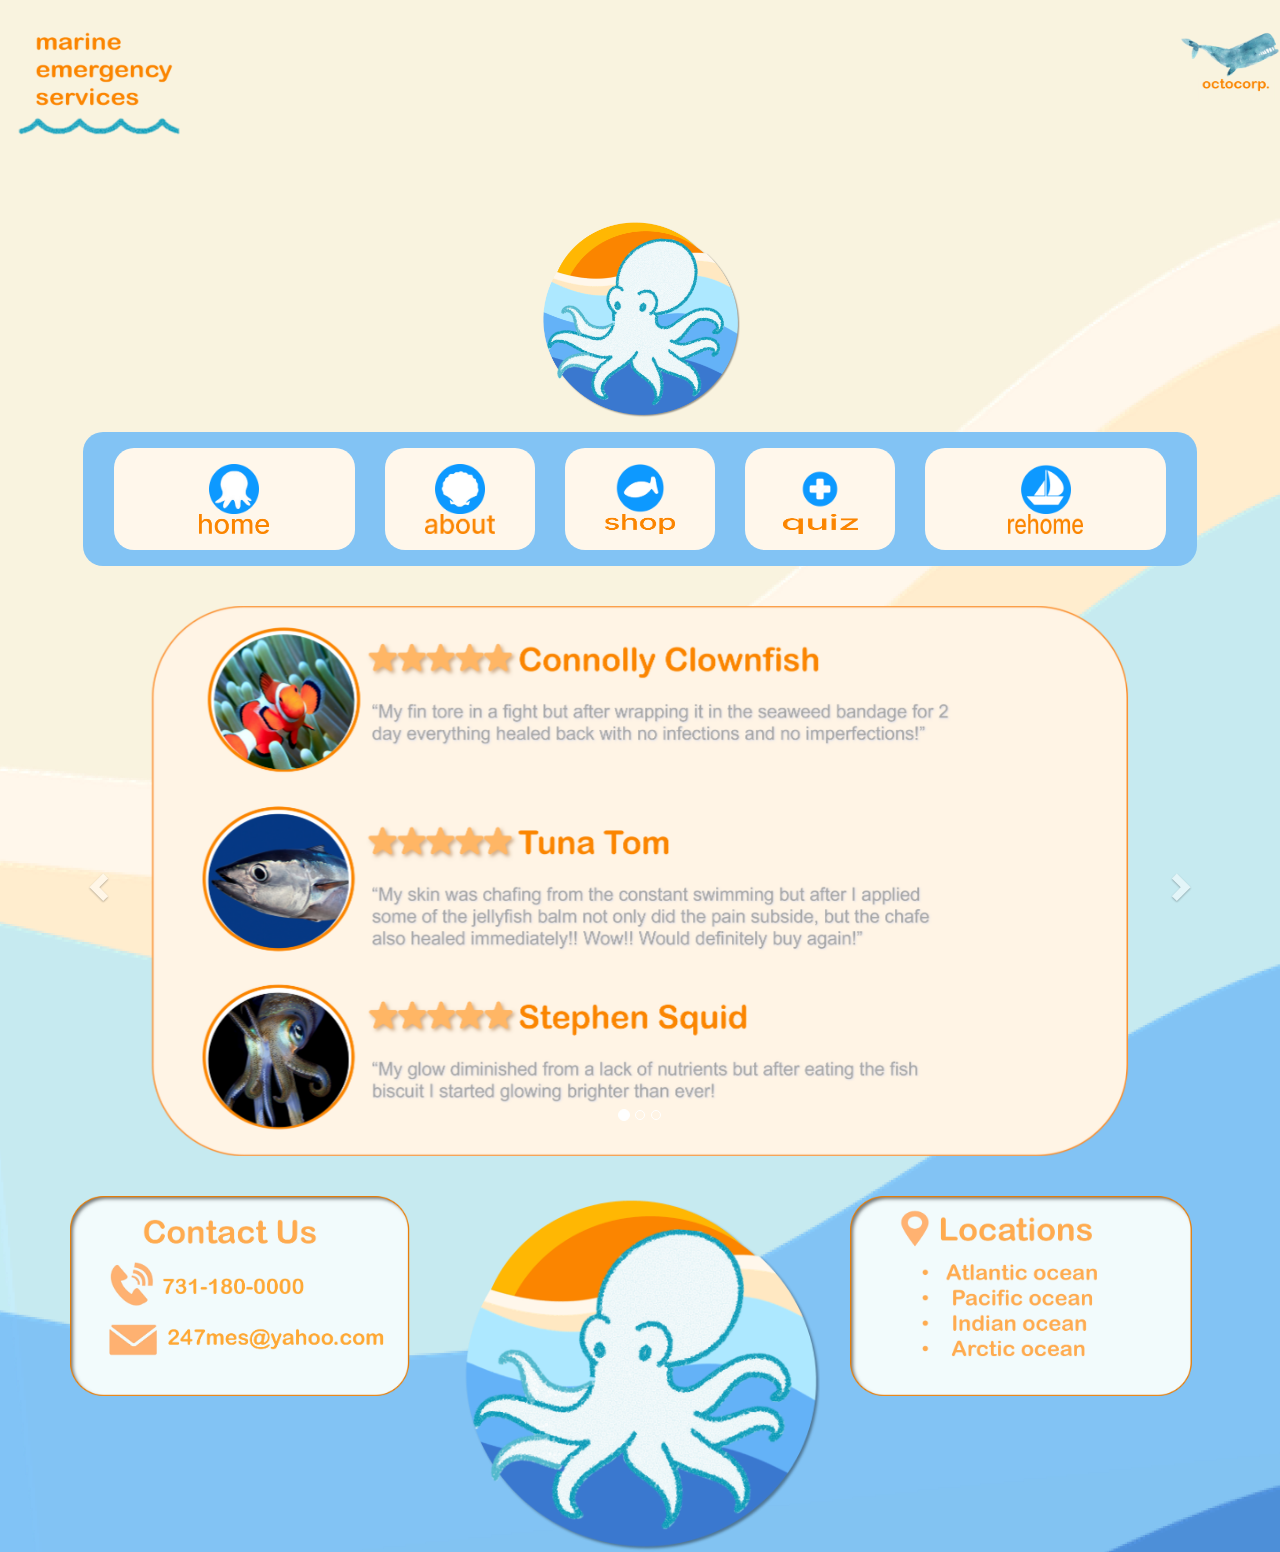
<file: index.html>
<DOCTYPE html>
<html>
  <head>
    <title>MES Home</title>
        <meta charset="utf-8">
        <meta name="viewport" content="width=device-width, initial-scale=1">
        <link rel="stylesheet" href="https://maxcdn.bootstrapcdn.com/bootstrap/3.4.1/css/bootstrap.min.css">
        <script src="https://ajax.googleapis.com/ajax/libs/jquery/3.7.1/jquery.min.js"></script>
        <script src="https://maxcdn.bootstrapcdn.com/bootstrap/3.4.1/js/bootstrap.min.js"></script>
        <link rel="stylesheet" type="text/css" href="style.css">
        <style>
            body {
                background-color: #F9F3DF;
                background-image:url(Images/background.png);
            }
        </style>
        <link href="Images/watermark.ico" rel="favicon">
  </head>
  <body>
    <header>
      <img class="watermark" src="Images/watermark.png">
      <br>  
      <img class="marine" src="Images/leftcorner.png">
      <center><img src="Images/7s3v34xc.png" alt="logo" width="200"></center>
      <br><br><br>
      <div class="container">
        <div class="row">
          <div class="wellness-sec">
            <div class="header-cta">
              <div class="shopcards-sec">
                <div class="col-sm-3">
                  <a class="cards-link" href="index.html">
                    <div class="inn-div">
                      <img class="nav" src="Images/homepageicon.png">
                      <div class="divlink"><center><img class="text" src="Images/homepage.png"></center></div>
                    </div>
                  </a>
                </div>
                <div class="col-sm-2">
                  <a class="cards-link" href="aboutus.html">
                    <div class="inn-div">
                      <img class="nav" src="Images/aboutusicon.png">
                      <div class="divlink"><center><img class="text" src="Images/aboutus.png"></center></div>
                    </div>
                  </a>
                </div>
                <div class="col-sm-2">
                  <a class="cards-link" href="healthandmed.html">
                    <div class="inn-div">
                      <img class="nav" src="Images/healthandmedicineicon.png">
                      <div class="divlink"><center><img class="text" src="Images/healthandmed.png"></center></div>
                    </div>
                  </a>
                </div>
                <div class="col-sm-2">
                  <a class="cards-link" href="healthquiz.html">
                    <div class="inn-div">
                      <img class="nav" src="Images/healthquizicon.png">
                      <div class="divlink"><center><img class="text1" src="Images/healthquiz.png"></center></div>
                    </div>
                  </a>
                </div>
                <div class="col-sm-3">
                  <a class="cards-link" href="relocation.html">
                    <div class="inn-div">
                      <img class="nav" src="Images/relocationicon.png">
                      <div class="divlink"><center><img class="text1" src="Images/relocation.png"></center></div>
                    </div>
                  </a>
                </div>
            </div>
          </div>
        </div>
      </div>
    </header>
    <main>
      <br><br>
      <div id="myCarousel" class="carousel slide" data-ride="carousel">
        <ol class="carousel-indicators">
          <li data-target="#myCarousel" data-slide-to="0" class="active"></li>
          <li data-target="#myCarousel" data-slide-to="1"></li>
          <li data-target="#myCarousel" data-slide-to="2"></li>
        </ol>
        <div class="carousel-inner">
          <div class="item active">
            <center><img class="size" src="Images/review1.png"></center>
          </div>  
          <div class="item">
            <center><img class="size" src="Images/review2.png"></center>
          </div> 
          <div class="item">
            <center><img class="size" src="Images/review3.png"></center>
          </div>
          <div class="item">
            <center><img class="size" src="Images/review4.png"></center>
          </div>
          <div class="item">
            <center><img class="size" src="Images/review5.png"></center>
          </div>
          <div class="item">
            <center><img class="size" src="Images/review6.png"></center>
          </div>
        </div>
        <a class="left carousel-control" href="#myCarousel" data-slide="prev">
          <span class="glyphicon glyphicon-chevron-left"></span>
          <span class="sr-only">Previous</span>
        </a>
        <a class="right carousel-control" href="#myCarousel" data-slide="next">
          <span class="glyphicon glyphicon-chevron-right"></span>
          <span class="sr-only">Next</span>
        </a>
      </div>
    </main>
    <footer>
      <br><br>
      <div class="container">
        <div class="row">
          <img src="Images/contacts.png" class="contact col-md-4">
          <img src="Images/7s3v34xc.png" alt="logo" width="200" class="col-md-4">
          <div class="col-md-4">
            <img src="Images/locations.png" class="location">
          </div>
        </div>
      </div>
    </footer>
  </body>
</html>
</file>
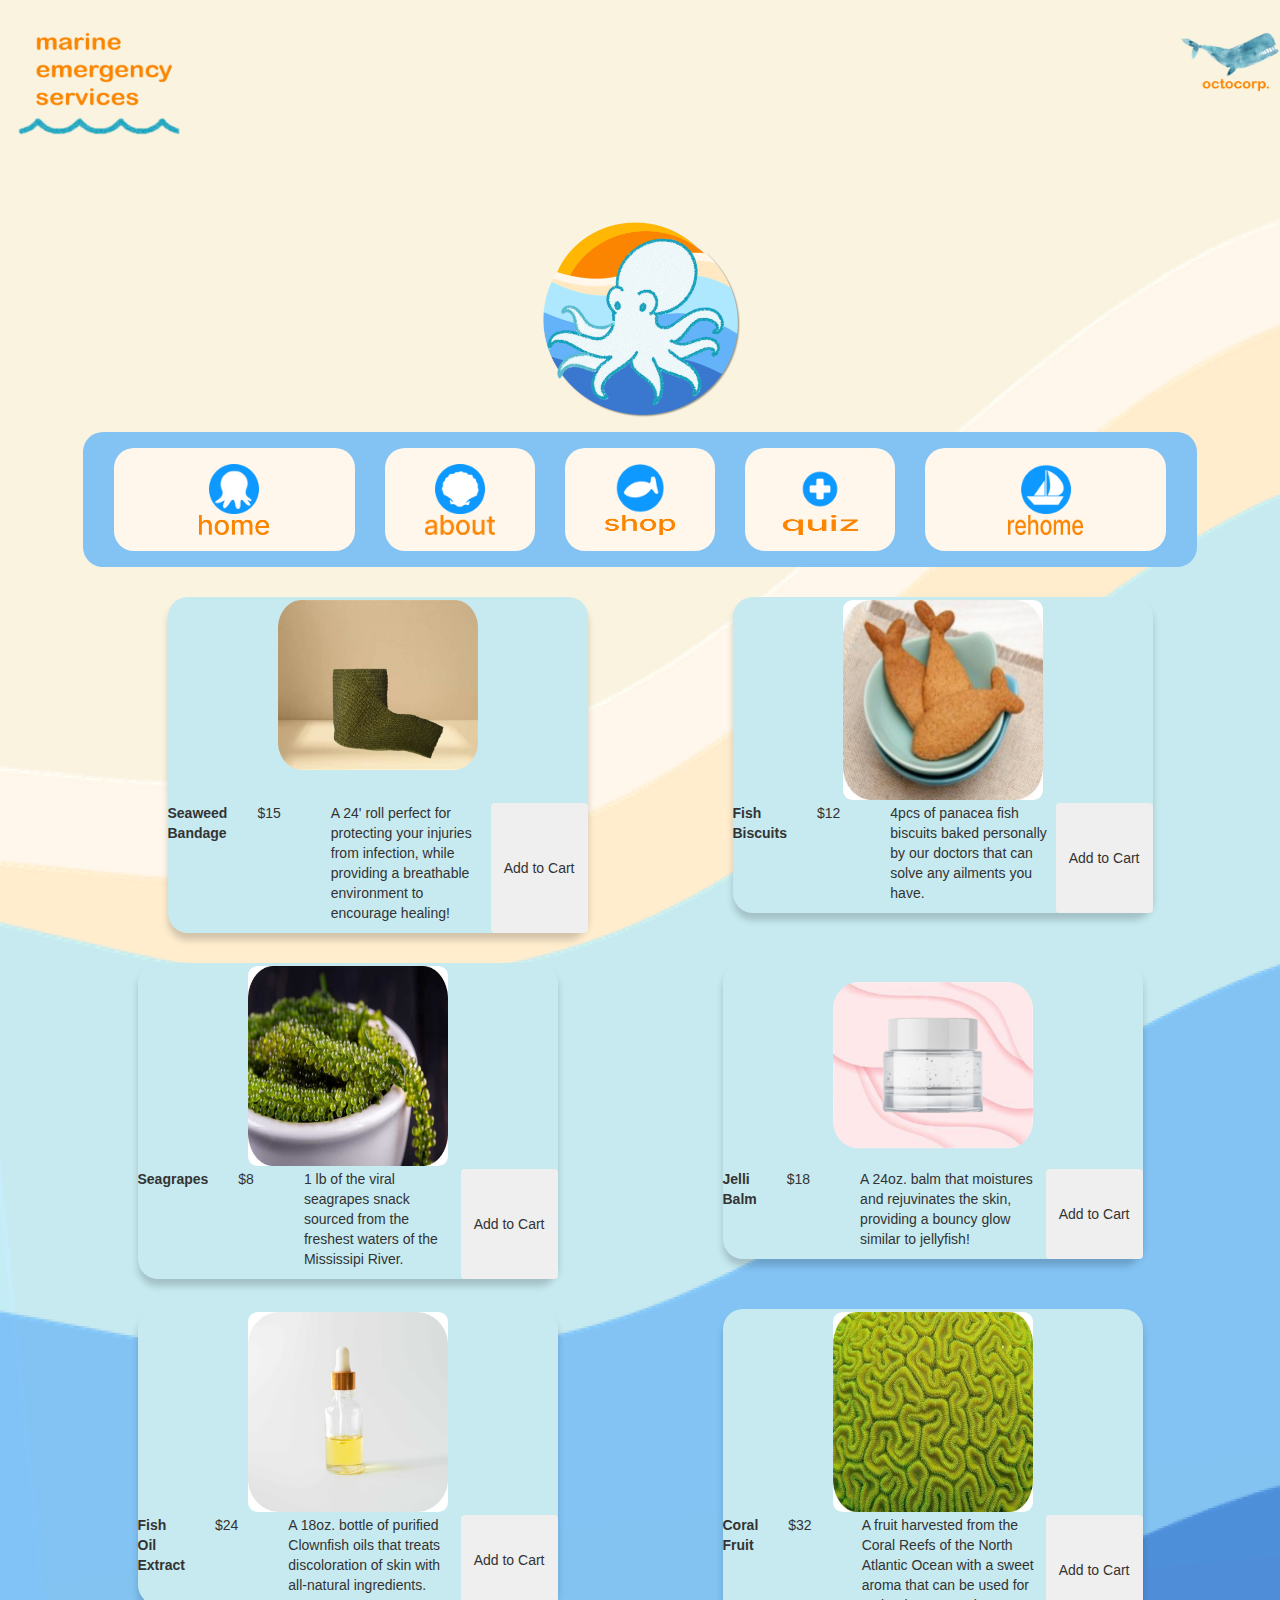
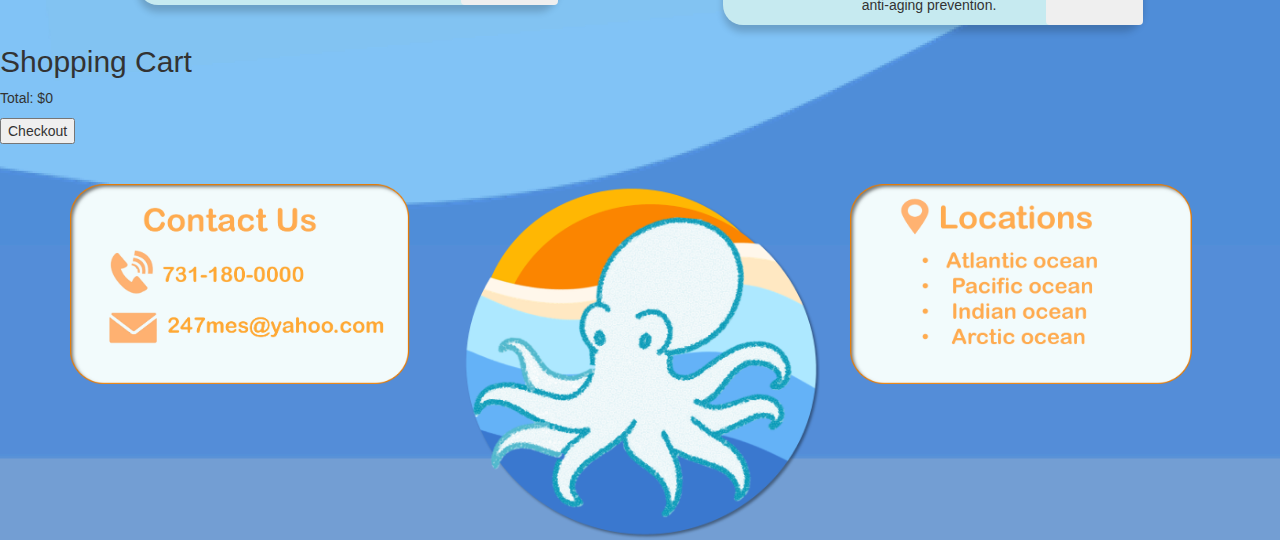
<file: healthandmed.html>
<!DOCTYPE html>
<html>
    <head>
        <title>MES Medicine</title>
        <meta charset="utf-8">
        <meta name="viewport" content="width=device-width, initial-scale=1">
        <link rel="stylesheet" href="https://maxcdn.bootstrapcdn.com/bootstrap/3.4.1/css/bootstrap.min.css">
        <script src="https://ajax.googleapis.com/ajax/libs/jquery/3.7.1/jquery.min.js"></script>
        <script src="https://maxcdn.bootstrapcdn.com/bootstrap/3.4.1/js/bootstrap.min.js"></script>
        <link rel="stylesheet" type="text/css" href="style.css">
        <style>
            body {
                background-color: #F9F3DF;
                background-image:url(Images/background.png);
            }
        </style>
        <link href="Images/watermark.png" rel="icon">
    </head>
    <body>
        <header>
          <img class="watermark" src="Images/watermark.png">
          <br>  
          <img class="marine" src="Images/leftcorner.png">
            <center><img src="Images/7s3v34xc.png" alt="logo" width="200"></center>
            
            <br><br><br>
            <div class="container">
                <div class="row">
                  <div class="wellness-sec">
                    <div class="header-cta">
                      <div class="shopcards-sec">
                        <div class="col-sm-3">
                          <a class="cards-link" href="index.html">
                            <div class="inn-div">
                              <img class="nav" src="Images/homepageicon.png">
                              <div class="divlink"><center><img class="text" src="Images/homepage.png"></center></div>
                            </div>
                          </a>
                        </div>
                        <div class="col-sm-2">
                          <a class="cards-link" href="aboutus.html">
                            <div class="inn-div">
                              <img class="nav" src="Images/aboutusicon.png">
                              <div class="divlink"><center><img class="text" src="Images/aboutus.png"></center></div>
                            </div>
                          </a>
                        </div>
                        <div class="col-sm-2">
                          <a class="cards-link" href="healthandmed.html">
                            <div class="inn-div">
                              <img class="nav" src="Images/healthandmedicineicon.png">
                              <div class="divlink"><center><img class="text" src="Images/healthandmed.png"></center></div>
                            </div>
                          </a>
                        </div>
                        <div class="col-sm-2">
                          <a class="cards-link" href="healthquiz.html">
                            <div class="inn-div">
                              <img class="nav" src="Images/healthquizicon.png">
                              <div class="divlink"><center><img class="text1" src="Images/healthquiz.png"></center></div>
                            </div>
                          </a>
                        </div>
                        <div class="col-sm-3">
                          <a class="cards-link" href="relocation.html">
                            <div class="inn-div">
                              <img class="nav" src="Images/relocationicon.png">
                              <div class="divlink"><center><img class="text1" src="Images/relocation.png"></center></div>
                            </div>
                          </a>
                        </div>
                    </div>
                  </div>
                </div>
              </div>
        </header>
        <main>
          <section class="red-black-buy">
            <div class="container">
              <div class="row">
                <ul>
                  <li>
                    <div class="col-md-6">
                      <div class="card bg-info-subtle mt-4">
                        <img src="Images/seaweed bandage.png" class="card-img-top">
                        <div class="card-body">
                          <strong>Seaweed Bandage</strong>
                          <div class="price"> $15</div>
                          <p class="padding">A 24' roll perfect for protecting your injuries from infection, while providing a breathable environment to encourage healing!</p>
                          <button class="btn btn-dark" onclick="addToCart('Seaweed Bandage', 15)">Add to Cart</button>
                        </div>
                      </div>
                    </div>
                  </li>
                  <li>
                    <div class="col-md-6">
                      <div class="card bg-info-subtle mt-4">
                        <img src="Images/fish biscuits.jpg" class="card-img-top">
                        <div class="card-body">
                          <strong>Fish Biscuits</strong> 
                          <div class="price"> $12</div>
                          <p class="padding">4pcs of panacea fish biscuits baked personally by our doctors that can solve any ailments you have.</p>
                          <button class="btn btn-dark" onclick="addToCart('Fish Biscuits', 12)">Add to Cart</button>
                        </div>
                      </div>
                    </div>
                  </li>
              </div>
              <div class="row">
                  <li>
                    <div class="col-md-6">
                      <div class="card bg-info-subtle mt-4">
                        <img src="Images/seagrapes.jpg" class="card-img-top">
                        <div class="card-body">
                          <strong>Seagrapes</strong>
                          <div class="price">$8</div>
                          <p class="padding">1 lb of the viral seagrapes snack sourced from the freshest waters of the Mississipi River.</p>
                          <button class="btn btn-dark" onclick="addToCart('Seagrapes', 8)">Add to Cart</button>
                        </div>
                      </div>
                    </div>
                  </li>
                  <li>
                    <div class="col-md-6">
                      <div class="card bg-info-subtle mt-4">
                        <img src="Images/jelli balm.png" class="card-img-top">
                        <div class="card-body">
                          <strong>Jelli Balm</strong>
                          <div class="price">$18</div>
                          <p class="padding">A 24oz. balm that moistures and rejuvinates the skin, providing a bouncy glow similar to jellyfish!</p>
                          <button class="btn btn-dark" onclick="addToCart('Jelli Balm', 18)">Add to Cart</button>
                        </div>
                      </div>
                    </div>
                  </li>
              </div>
              <div class="row">
                  <li>
                    <div class="col-md-6">
                      <div class="card bg-info-subtle mt-4">
                        <img src="Images/fish oil extract.jpg" class="card-img-top">
                        <div class="card-body">
                          <strong>Fish Oil Extract</strong>
                          <div class="price">$24</div>
                          <p class="padding">A 18oz. bottle of purified Clownfish oils that treats discoloration of skin with all-natural ingredients.</p>
                          <button class="btn btn-dark" onclick="addToCart('Fish Oil Extract', 24)">Add to Cart</button>
                        </div>
                      </div>
                    </div>
                  </li>
                  <li>
                    <div class="col-md-6">
                      <div class="card bg-info-subtle mt-4">
                        <img src="Images/coral fruit.jpg" class="card-img-top">
                        <div class="card-body">
                          <strong>Coral Fruit</strong>
                          <div class="price">$32</div>
                          <p class="padding">A fruit harvested from the Coral Reefs of the North Atlantic Ocean with a sweet aroma that can be used for anti-aging prevention.</p>
                          <button class="btn btn-dark" onclick="addToCart('Coral Fruit', 32)">Add to Cart</button>
                        </div>
                      </div>
                    </div>
                  </li>
                </div>
                </ul>
              
            </div>
          </section>

          <section class="cart red-black-buy">
              <h2>Shopping Cart</h2>
              <div id="cartItems"></div>
              <p>Total: $<span id="totalPrice">0</span></p>
              <button class="checkout-btn" onclick="checkout()">Checkout</button>
          </section>
          <script>
              let cart = [];
              let total = 0;
      
              function addToCart(alien, price) {
      
                  cart.push({ alien, price });
                  total += price;
      
                  if (alien === 'Galactic Bundle') {
                      galacticBundleCount++;
                  }
      
                  updateCartDisplay();
              }
      
              function updateCartDisplay() {
                  const cartItemsDiv = document.getElementById('cartItems');
                  cartItemsDiv.innerHTML = '';
                  cart.forEach(item => {
                      const cartItemDiv = document.createElement('div');
                      cartItemDiv.classList.add('cart-item');
                      cartItemDiv.innerHTML = `
                          <span>${item.alien} - $${item.price}</span>
                          <button onclick="removeFromCart('${item.alien}', ${item.price})">Remove</button>
                      `;
                      cartItemsDiv.appendChild(cartItemDiv);
                  });
      
                  document.getElementById('totalPrice').innerText = total;
              }
      
              function removeFromCart(alien, price) {
                  const index = cart.findIndex(item => item.alien === alien && item.price === price);
                  if (index !== -1) {
                      total -= price;
      
                      if (alien === 'Galactic Bundle') {
                          galacticBundleCount--;
                      }
      
                      cart.splice(index, 1);
                      updateCartDisplay();
                  }
              }
      
              function checkout() {
                  alert(`Your total comes out to:\n${cart.map(item => `${item.alien} - $${item.price}`).join('\n')}\nTotal: $${total}`);
                  cart = [];
                  total = 0;
                  galacticBundleCount = 0;
                  updateCartDisplay();
              }
          </script>
        </main>
        <footer>
            <br><br>
            <div class="container">
              <div class="row">
                <img src="Images/contacts.png" class="contact col-md-4">
                <img src="Images/7s3v34xc.png" alt="logo" width="200" class="col-md-4">
                <div class="col-md-4">
                  <img src="Images/locations.png" class="location">
                </div>
              </div>
            </div>
        </footer>
    </body>
</html>
</file>
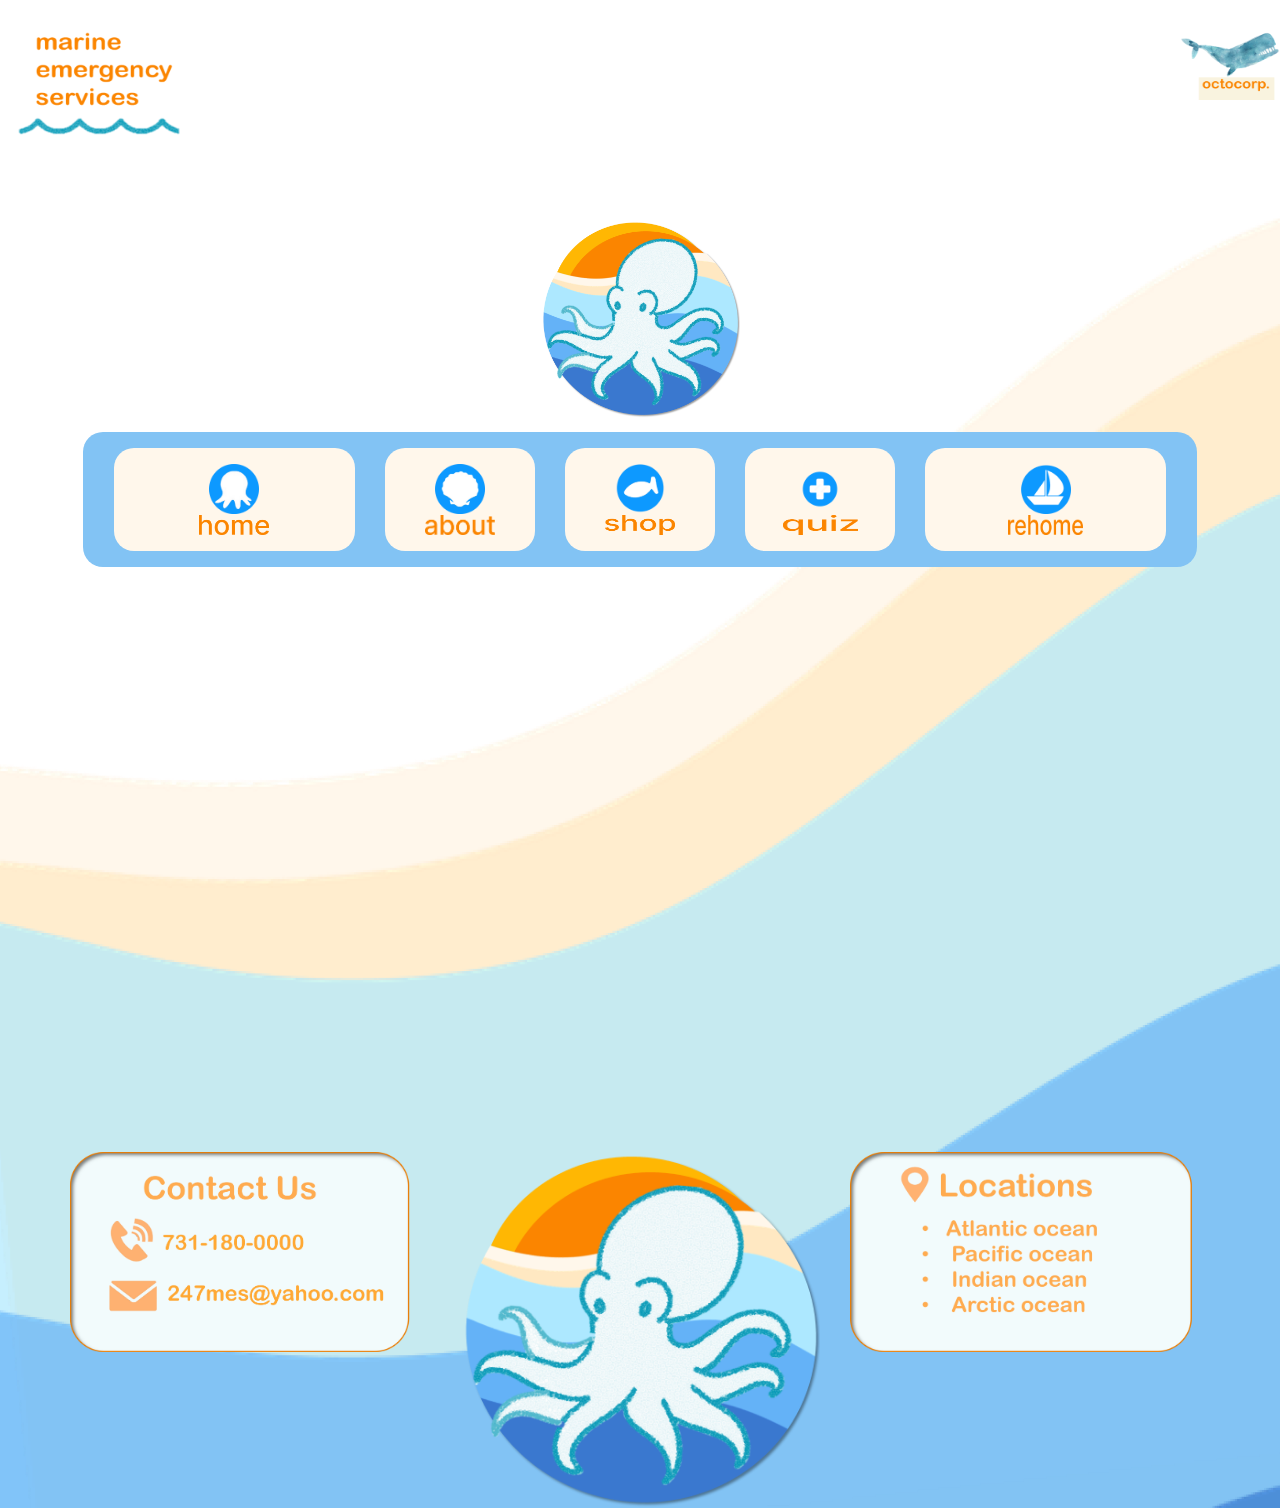
<file: healthquiz.html>
<!DOCTYPE html>
<html>
    <head>
        <title>MES Health Quiz</title>
        <meta charset="utf-8">
        <meta name="viewport" content="width=device-width, initial-scale=1">
        <link rel="stylesheet" type="text/css" href="style.css">
        <style>
            body {
                background-color: #F9F3DF;
                background-image:url(Images/background.png);
            }
        </style>
        <link href="Images/watermark.png" rel="icon">
    </head>
    <body>
        <header>
          <img class="watermark" src="Images/watermark.png">
          <br>  
          <img class="marine" src="Images/leftcorner.png">
            <center><img src="Images/7s3v34xc.png" alt="logo" width="200"></center>
            <br><br><br>
            <div class="container">
                <div class="row">
                  <div class="wellness-sec">
                    <div class="header-cta">
                      <div class="shopcards-sec">
                        <div class="col-sm-3">
                          <a class="cards-link" href="index.html">
                            <div class="inn-div">
                              <img class="nav" src="Images/homepageicon.png">
                              <div class="divlink"><center><img class="text" src="Images/homepage.png"></center></div>
                            </div>
                          </a>
                        </div>
                        <div class="col-sm-2">
                          <a class="cards-link" href="aboutus.html">
                            <div class="inn-div">
                              <img class="nav" src="Images/aboutusicon.png">
                              <div class="divlink"><center><img class="text" src="Images/aboutus.png"></center></div>
                            </div>
                          </a>
                        </div>
                        <div class="col-sm-2">
                          <a class="cards-link" href="healthandmed.html">
                            <div class="inn-div">
                              <img class="nav" src="Images/healthandmedicineicon.png">
                              <div class="divlink"><center><img class="text" src="Images/healthandmed.png"></center></div>
                            </div>
                          </a>
                        </div>
                        <div class="col-sm-2">
                          <a class="cards-link" href="healthquiz.html">
                            <div class="inn-div">
                              <img class="nav" src="Images/healthquizicon.png">
                              <div class="divlink"><center><img class="text1" src="Images/healthquiz.png"></center></div>
                            </div>
                          </a>
                        </div>
                        <div class="col-sm-3">
                          <a class="cards-link" href="relocation.html">
                            <div class="inn-div">
                              <img class="nav" src="Images/relocationicon.png">
                              <div class="divlink"><center><img class="text1" src="Images/relocation.png"></center></div>
                            </div>
                          </a>
                        </div>
                    </div>
                  </div>
                </div>
              </div>
        </header>
        <main>
          <br><br>
          <center><iframe src="https://docs.google.com/forms/d/e/1FAIpQLSc0EpRxvkaOAOIxTl7c3Lo4dD2q5pGQOAIvtkwao-cc5CXW2Q/viewform?embedded=true" width="640" height="500px" frameborder="0" marginheight="0" marginwidth="0">Loading…</iframe></center>
        </main>
        <footer>
            <br><br>
            <div class="container">
              <div class="row">
                <img src="Images/contacts.png" class="contact col-md-4">
                <img src="Images/7s3v34xc.png" alt="logo" width="200" class="col-md-4">
                <div class="col-md-4">
                  <img src="Images/locations.png" class="location">
                </div>
              </div>
            </div>
        </footer>
 
<link rel="stylesheet" href="https://maxcdn.bootstrapcdn.com/bootstrap/3.4.1/css/bootstrap.min.css">
        <script src="https://ajax.googleapis.com/ajax/libs/jquery/3.7.1/jquery.min.js"></script>
        <script src="https://maxcdn.bootstrapcdn.com/bootstrap/3.4.1/js/bootstrap.min.js"></script>
    </body>
</html>
</file>
<file: style.css>
.watermark{
    float:right;
    height:100px;
    width:100px
}

.marine{
    margin:1px 0 px 0px 1200px;
    height:200px;
    width:200px;
}

.floatright{
  margin:20px 0px 0px 1100px;
}

.text{
  width:70px;
  height:20px;
}

.text1{
  width:75px;
  height:20px;
}

body {
  background-color: #F9F3DF;
  background-image:url(Images/background.png);
}

.card {
  max-width: 30em;
  background-color: #C6EAF0;
  border: 0;
  margin:auto;
  margin-top: 30px;
  box-shadow: 0 7px 7px rgba(0, 0, 0, 0.18);
  border-radius: var(--bs-card-border-radius);
  border: var(--bs-card-border-width)solid var(--bs-card-border-color);
  border-radius: 20px;
  }

.card.dark {
  color: #4F8ED9;
}

.card.card.bg-light-subtle .card-title {
  color: #4F8ED9;
}
  
.card img {
  margin: 3px 0px 3px 110px;
  align-items: center;
  border-radius: 0.7em;
  height:200px;
  width:200px;
}

.card-body {
  display: flex;
  justify-content: space-between;
  border-radius: 20px;
}

.text-section {
  max-width: 60%;
  border-radius: 20px;
  padding-left: 50px;
  padding-top: 10px;
}

.cta-section {
  max-width: 100%;
  display: flex;
  flex-direction: column;
  align-items: flex-end;
  padding-right: 40px;
  padding-bottom: 30px;
  border-radius: 20px;
}

.cta-section .btn {
  background-color:#82C3F4;
  height:50px;
  width:150px;
}

.card.bg-light-subtle .cta-section .btn {
  background-color: #4F8ED9;
  border-color: #4F8ED9;
}

@media screen and (max-width: 475px) {
  .card {
    font-size: 0.9em;
  }
}
  
.nav{
  height:50px;
  width:50px;
}
.wellness-sec{
  position: relative;
  overflow: hidden;
  background: #82C3F4;
  padding: 16px;
  margin: -46px 28px 0px;
  border-radius: 20px;
}

.wellness-sec .shopcards-sec .cards-link {
  text-decoration: none;
  display: block;
  background: #FFF7EB;
  border-radius: 20px;
  padding: 16px 8px;
  text-align: center;
}

li {
  display: inline;
}

a {
  display: block;
  padding: 8px;
  background-color: #F9F3DF;
}

.pad-inline-24 {
  padding-inline: 1.5rem;
}

.pad-block-20 {
  padding-block: 1.25rem;
}

.bg-gray-30 {
  background-color: #82C3F4;
}

:root * {
  box-sizing: border-box;
}

div {
  display: block;
}

style attribute {
  --sidebar-target-width: 22rem;
}

.tundraimage{
  height:500px
}

.fishimage{
  height:500px
}

.swanandkids{
  height:500px
}

.header-actions-action, .header-menu-actions-action {
  text-align: right;
  line-height: 1;
}

.top{
  transform:rotate(180deg);
}

#rectangle{
  width:110px;
  height:70px;
  background:#FFB703;
}

#rectangle1{
  width:90px;
  height:120px;
  background:#FFB703;
  border-radius: 20px;
}

#rectangle2{
  width: 210px;
  height: 70px;
  background: #FB8500;
  border-radius: 20px;
}

.dot {
  height: 470px;
  width: 470px;
  background-color: #FFB703;
  border-radius: 50%;
  display: inline-block;
}

.oval{
  width: 670px;
  height: 500px;
  background: #FB8500;
  border-radius: 50%;
}

.doc{
  width:200px;
  height:200px;
  background-color:#82C3F4;
  border-radius:50%;
  display: inline-block;
}

#rectangle3{
  width: 140px;
  height: 80px;
  background: #FB8500;
  border-radius: 10px;
}

#rectangle4{
  width: 30px;
  height: 150px;
  background: #FB8500;
  border-radius: 10px;
}

div.endtail{
  position:relative;
  left:280px;
  top:310px;
}

div.backsub{
  position:relative;
  left: 340px;
  top: 50px;
}

div.connect{
  position: relative;
  left:185px;
  top:400px;
}


div.relative {
  position: absolute;
  left: -38px;
  top:62px;
}

div.relative1 {
  position: absolute;
  top:-106px;
  left:-38px;
}

div.centersub{
  position:absolute;
  top:-15px;
  left:60px;
}

div.beginscope{
  position: relative;
  left: 625px;
  top: 260px;
}

div.midrect{
  position: absolute;
  left: 34px;
  top: -25px;
}

div.toprect{
  position: absolute;
  left: 80px;
  top: -100px;
}

svg{
  width:80px;
}

div.penguindoc{
  position:absolute;
  top:130px;
  left:90px;
}

div.tigerdoc{
  position: absolute;
  top: 130px;
  left: 305px;
}

div.beardoc{
  position: absolute;
  top: 130px;
  left:520px;
}

.box{
  position: relative;
  overflow: hidden;
  background: #FB8500;
  border-radius: 20px;
}

.telescope{
  position: relative;
  left: 710px;
  top: 180px;
}

.glass{
  height: 70px;
  width: 100px;
}

.carousel-control.left {
  right: auto;
  left: 0;
  background-image: none;
  background-image: none;
  background-image: none;
  background-image: none;
  filter: progid:DXImageTransform.Microsoft.gradient(startColorstr='#00000000', endColorstr='#80000000', GradientType=1);
  background-repeat: repeat-x;
}

.carousel-control.right {
  right: 0;
  left: auto;
  background-image: none;
  background-image: none;
  background-image: none;
  background-image: none;
  filter: progid:DXImageTransform.Microsoft.gradient(startColorstr='#00000000', endColorstr='#80000000', GradientType=1);
  background-repeat: repeat-x;
}

.carousel-control .glyphicon-chevron-left, .carousel-control .icon-prev {
    margin-left: -10px;
}

.carousel-control .glyphicon-chevron-left, .carousel-control .glyphicon-chevron-right, .carousel-control .icon-next, .carousel-control .icon-prev {
    width: 30px;
    height: 30px;
    margin-top: -10px;
    font-size: 30px;
}
.carousel-control .glyphicon-chevron-left, .carousel-control .icon-prev {
    left: 50%;
    margin-left: -10px;
}
.carousel-control .glyphicon-chevron-left, .carousel-control .glyphicon-chevron-right, .carousel-control .icon-next, .carousel-control .icon-prev {
    position: absolute;
    top: 50%;
    z-index: 5;
    display: inline-block;
    margin-top: -10px;
}
:root * {
    box-sizing: border-box;
}
.glyphicon {
    position: relative;
    top: 1px;
    display: inline-block;
    font-family: "Glyphicons Halflings";
    font-style: normal;
    font-weight: 400;
    line-height: 1;
    -webkit-font-smoothing: antialiased;
    -moz-osx-font-smoothing: grayscale;
}

.rehomesum{
  display: block;
  margin-left: auto;
  margin-right: auto;;
  height: 300px;
}

.rehome1{
  height: 550px;
}

.rehome2{
  height: 550px;
}

.rehome3{
  height: 550px;
}

.rehome4{
  height: 550px;
}

.rehome5{
  height: 550px;
}

.rehome6{
  height: 550px;
}

.rehome7{
  height: 550px;
}

.rehome8{
  height: 550px;
}

.size{
  height: 550px;
}

.contact{
  height:200px;
}

.location{
  height:200px;
  width:500px;
}

.aboutboxes{
  height:400px;
  width:300px;
}

.padding{
  padding-left: 50px;
}

.price{
  padding-left: 30px;
}
</file>
